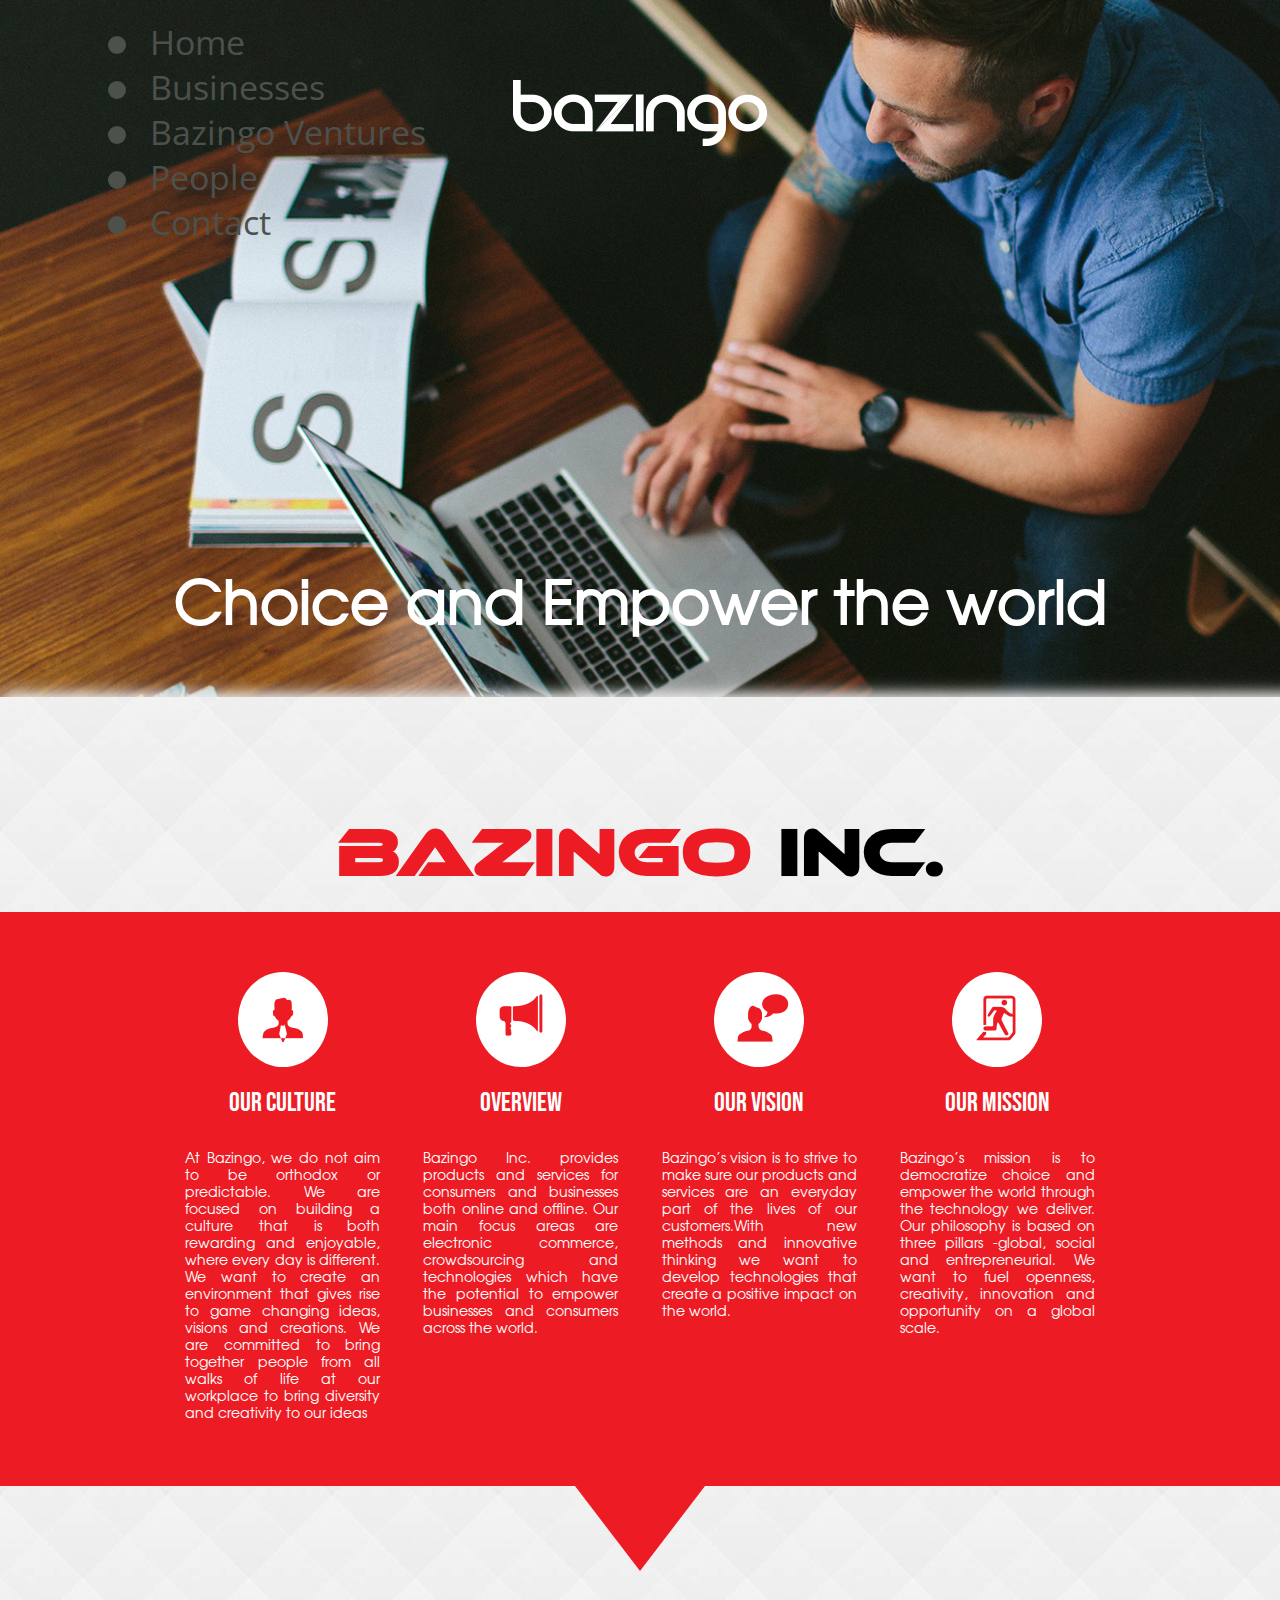
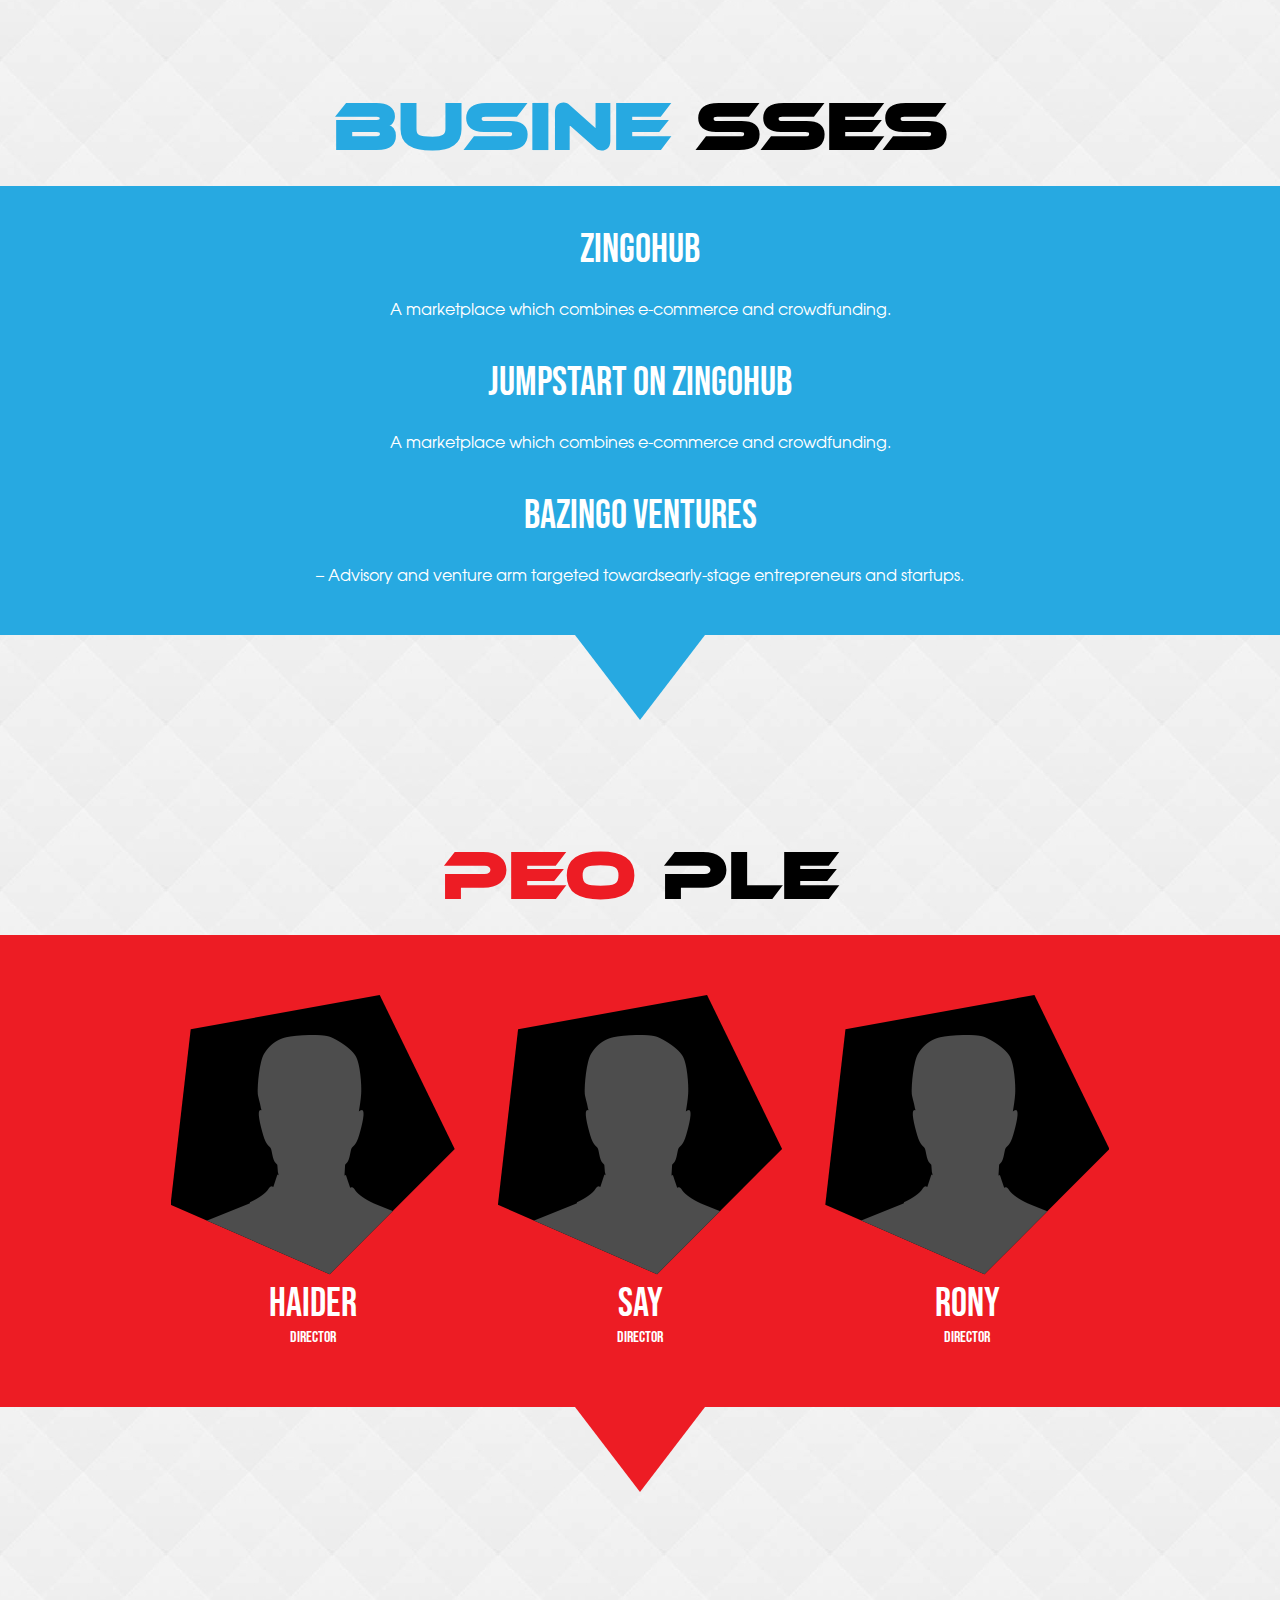
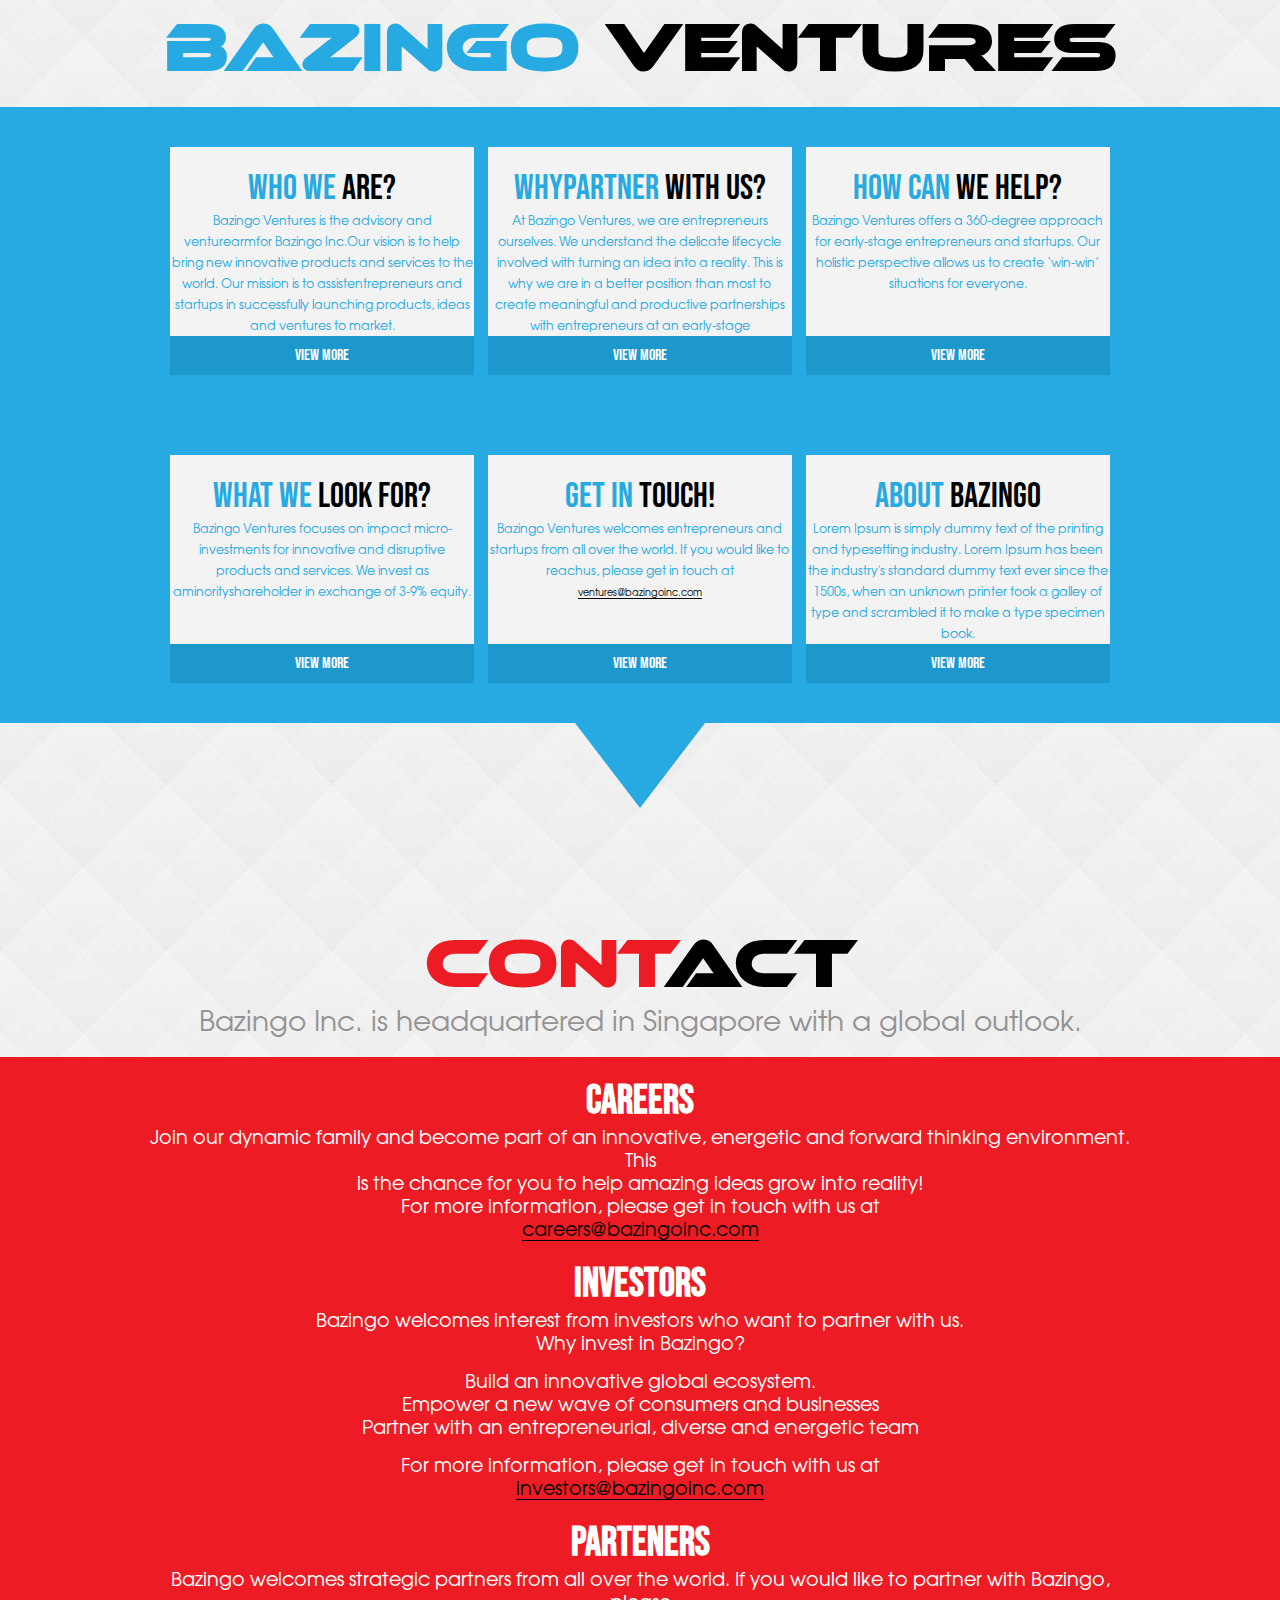
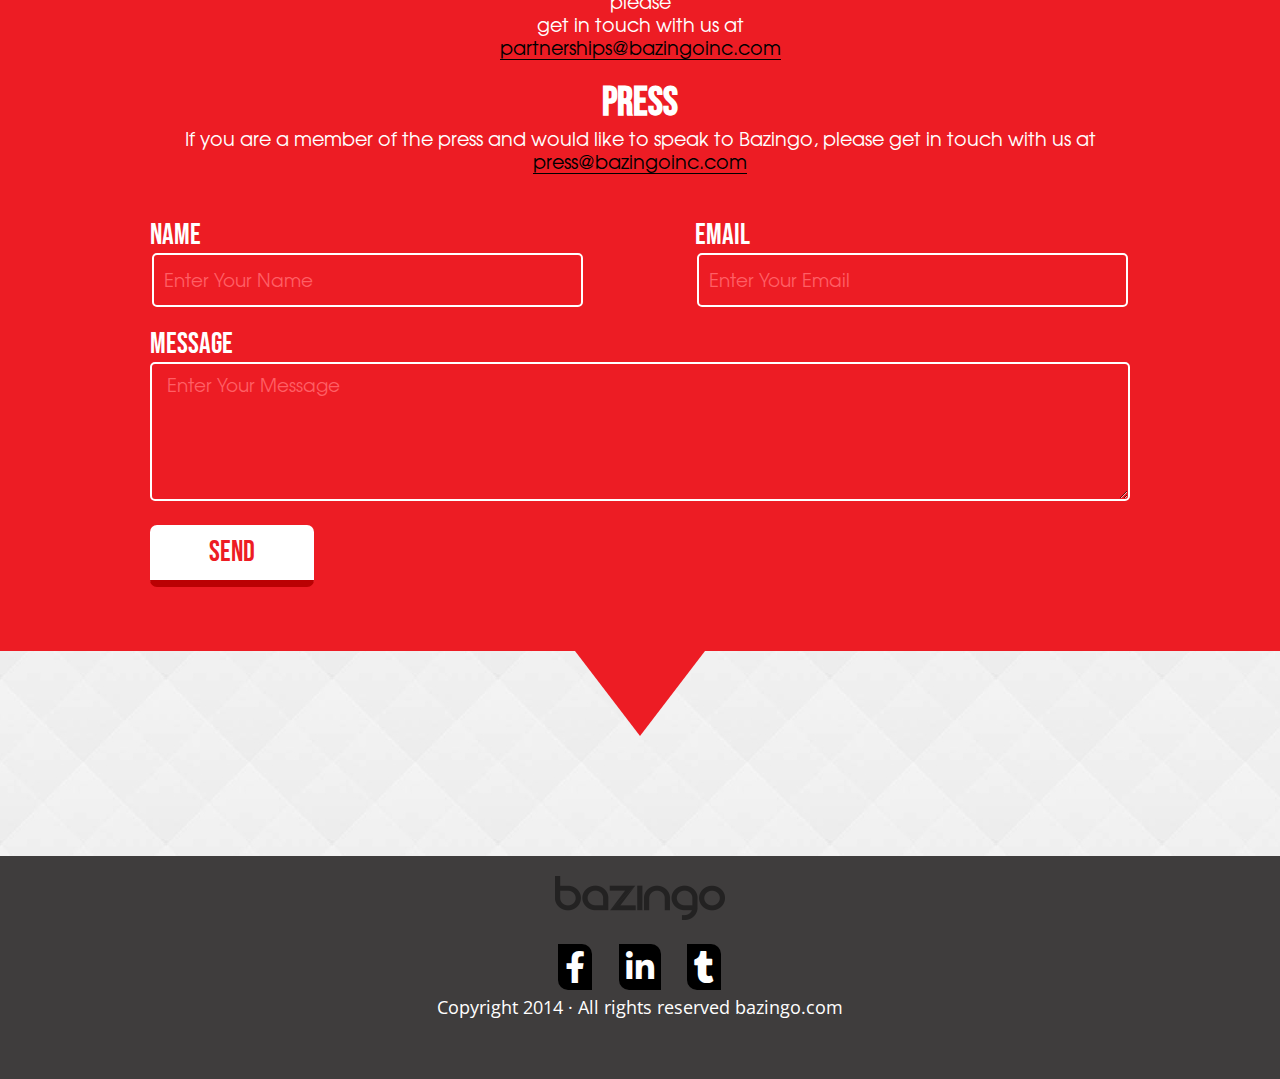
<file: index.html>
<!DOCTYPE html>
<html lang="en">
<head>
    <meta charset="UTF-8">
    <meta http-equiv="X-UA-Compatible" content="IE=edge">
    <meta name="viewport" content="width=device-width, initial-scale=1.0">
    <title>Bazingo</title>
    <link rel="stylesheet" href="fontawesome-free-6.4.0-web/css/all.css">

    <link rel="stylesheet" href="style.css" type="text/css">
    <link rel="stylesheet" href="res.css" type="text/css">

</head>
<body>
    <header class="header">
        <section class="wrapper">
          <nav class="nav">
            <ul>
                <li>
                    <a href="#">Home</a>
                </li>
                <li>
                    <a href="#">Businesses</a>
                </li>
                <li>
                    <a href="#">Bazingo Ventures</a>
                </li>
                <li>
                    <a href="#">People</a>
                </li>
                <li>
                    <a href="#">Contact</a>
                </li>
            </ul>
            <a href="#"><img src="images/logo.png" alt="site logo"></a>
          </nav>
            <h2>Choice and Empower the world</h2>
        </section>
    </header>

    <section class="row-2">
        <section class="wrapper">
            <h2>Bazingo <span>Inc.</span></h2>
        </section>
    </section>
    <section class="row-3">
        <section class="wrapper">
            <section class="row-3col">
               <span><img src="images/icon1.png" alt="icon1"></span> 
                <h3>OUR CULTURE</h3>
                <p>At Bazingo, we do not aim to be orthodox or predictable. We are focused on building a culture that is both rewarding and enjoyable, where every day is different. We want to create an environment that gives rise to game changing ideas, visions and creations. We are committed to bring together people from all walks of life at our workplace to bring diversity and creativity to our ideas</p>
            </section>
            <section class="row-3col">
               <span><img src="images/icon2.png" alt="icon2"></span> 
                <h3>OVERVIEW</h3>
                <p>Bazingo Inc. provides products and services for consumers and businesses both online and offline. Our main focus areas are electronic commerce, crowdsourcing and technologies which have the potential to empower businesses and consumers across the world.</p>
            </section>
            <section class="row-3col">
                <span><img src="images/icon3.png" alt="icon3"></span>
                <h3>OUR VISION</h3>
                <p>Bazingo’s vision is to strive to make sure our products and services are an everyday part of the lives of our customers.With new methods and innovative thinking we want to develop technologies that create a positive impact on the world.</p>
            </section>
            <section class="row-3col">
               <span><img src="images/icon4.png" alt="icon4"></span> 
                <h3>OUR MISSION</h3>
                <p>Bazingo’s mission is to democratize choice and empower the world through the technology we deliver. Our philosophy is based on three pillars -global, social and entrepreneurial. We want to fuel openness, creativity, innovation and opportunity on a global scale. </p>
            </section>
        </section>
    </section>
    <section class="tri"></section>
    <section class="row-2 multi">
        <section class="wrapper">
            <h2>BUSINE <span>SSES</span></h2>
        </section>
    </section>
    <section class="row-3 multirow">
        <section class="wrapper">
            <h3>ZingoHub</h3>
            <p>A marketplace which combines e-commerce and crowdfunding.</p>
            <h3>Jumpstart on ZingoHub </h3>
            <p>A marketplace which combines e-commerce and crowdfunding.</p>
            <h3>Bazingo Ventures </h3>
            <p>– Advisory and venture arm targeted towardsearly-stage entrepreneurs and startups.</p>
            </section>
        </section>
    </section>
    <section class="tri tri2"></section>
    <section class="row-2 ">
        <section class="wrapper">
            <h2>PEO <span>PLE</span></h2>
        </section>
    </section>
    <section class="row-3 ">
        <section class="wrapper">
            <section class="row-3-col-1">
                <section class="clippath">
                    <img src="images/clippath-shp.png" alt="image">
                </section>
                <h2>HAIDER</h2>
                <p>Director</p>
            </section>
            <section class="row-3-col-1">
                <section class="clippath">
                    <img src="images/clippath-shp.png" alt="image">
                </section>
                <h2>SAY</h2>
                <p>Director</p>
            </section>
            <section class="row-3-col-1">
                <section class="clippath">
                    <img src="images/clippath-shp.png" alt="image">
                </section>
                <h2>RONY</h2>
                <p>Director</p>
            </section>
        </section>
    </section>
    <section class="tri"></section>
    <section class="row-2 multi">
        <section class="wrapper">
            <h2>BAZINGO <span>VENTURES</span></h2>
        </section>
    </section>
    <section class="row-3 multirow">
        <section class="wrapper">
           <section class="row3col1">
            <h2><span> Who We</span> Are?</h2>
            <p>Bazingo Ventures is the advisory and venturearmfor Bazingo Inc.Our vision is to help bring new innovative products and services to the world. Our mission is to assistentrepreneurs and startups in successfully launching products, ideas and ventures to market.</p>
            <span class="anc"><a href="#">VIEW MORE</a></span>
           </section>
           <section class="row3col1">
            <h2><span>WhyPartner </span>With Us?</h2>
            <p>At Bazingo Ventures, we are entrepreneurs ourselves. We understand the delicate lifecycle involved with turning an idea into a reality. This is why we are in a better position than most to create meaningful and productive partnerships with entrepreneurs at an early-stage</p>
            <span class="anc"><a href="#">VIEW MORE</a></span>
           </section>
           <section class="row3col1">
            <h2><span>How Can</span> We Help?</h2>
            <p>Bazingo Ventures offers a 360-degree approach for early-stage entrepreneurs and startups. Our holistic perspective allows us to create ‘win-win’ situations for everyone.</p>
            <span class="anc"><a href="#">VIEW MORE</a></span>
           </section>
           <section class="row3col1">
            <h2><span>What We</span> Look For?</h2>
            <p>Bazingo Ventures focuses on impact micro-investments for innovative and disruptive products and services. We invest as aminorityshareholder in exchange of 3-9% equity.</p>
            <span class="anc"><a href="#">VIEW MORE</a></span>
           </section>
           <section class="row3col1">
            <h2><span>Get In</span> Touch!</h2>
            <p>Bazingo Ventures welcomes entrepreneurs and startups from all over the world. If you would like to reachus, please get in touch at <br> <a href="#">ventures@bazingoinc.com</a> </p>
            <span class="anc"><a href="#">VIEW MORE</a></span>
           </section>
           <section class="row3col1">
            <h2><span>About</span> Bazingo</h2>
            <p>Lorem Ipsum is simply dummy text of the printing and typesetting industry. Lorem Ipsum has been the industry's standard dummy text ever since the 1500s, when an unknown printer took a galley of type and scrambled it to make a type specimen book. </p>
            <span class="anc"><a href="#">VIEW MORE</a></span>
           </section>
        </section>
    </section>
    <section class="tri tri2"></section>

    
    <section class="row-2">
        <section class="wrapper">
            <h2>cont<span>act</span></h2>
            <p>Bazingo Inc. is headquartered in Singapore with a global outlook.</p>
        </section>
    </section>
    <section class="row-3">
        <section class="wrapper">
           <h2 class="he2">CAREERS</h2>
           <p class="pra">Join our dynamic family and become part of an innovative, energetic and forward thinking environment. This <br> is the chance for you to help amazing ideas grow into reality! <br> For more information, please get in touch with us at <br> <a href="#"> careers@bazingoinc.com</a></p>
            <h2 class="he2">INVESTORS</h2>
            <p class="pra">Bazingo welcomes interest from investors who want to partner with us. <br> Why invest in Bazingo?  </p>
            <p class="para">Build an innovative global ecosystem. <br> Empower a new wave of consumers and businesses <br> Partner with an entrepreneurial, diverse and energetic team</p>
            <p class="pra">For more information, please get in touch with us at <br> <a href="#"> investors@bazingoinc.com </a></p>
            <h2 class="he2">PARTENERS</h2>
            <p class="pra">Bazingo welcomes strategic partners from all over the world. If you would like to partner with Bazingo, please <br>get in touch with  us at <br><a href="#">partnerships@bazingoinc.com</a> </p>
            <h2 class="he2">PRESS</h2>
            <p class="pra">If you are a member of the press and would like to speak to Bazingo, please get in touch with us at <br> <a href="#">press@bazingoinc.com</a> </p>
            <form action="">
               <section class="input1">
                <label for="name">NAME</label>
                <input type="text" placeholder="Enter Your Name">
            </section>
            <section class="input2 input1 ">
                <label for="email">EMAIL</label>
                <input type="email" placeholder="Enter Your Email">
            </section>
            <section class="textarea input1">
                <label for="message">MESSAGE</label>
                <textarea name="MESSAGE" placeholder="Enter Your Message"></textarea> 
            </section>
            <input type="submit" value="send" class="btn">   
            </form>
        
        </section>
    </section>
    <section class="tri"></section>
    <section class="row-4">
        <section class="wrapper">
            <a href="#"><img src="images/foot_logo.png" alt="logo"></a>
            <ul>
                <li><a href="#"><i class="fa-brands fa-facebook-f"></i></a></li>
                <li><a href="#"><i class="fa-brands fa-linkedin-in"></i></a></li>
                <li><a href="#"><i class="fa-brands fa-tumblr"></i></a></li>
            </ul>
            <p>Copyright 2014 · All rights reserved bazingo.com</p>
        </section>
    </section>
</body>
</html>
</file>
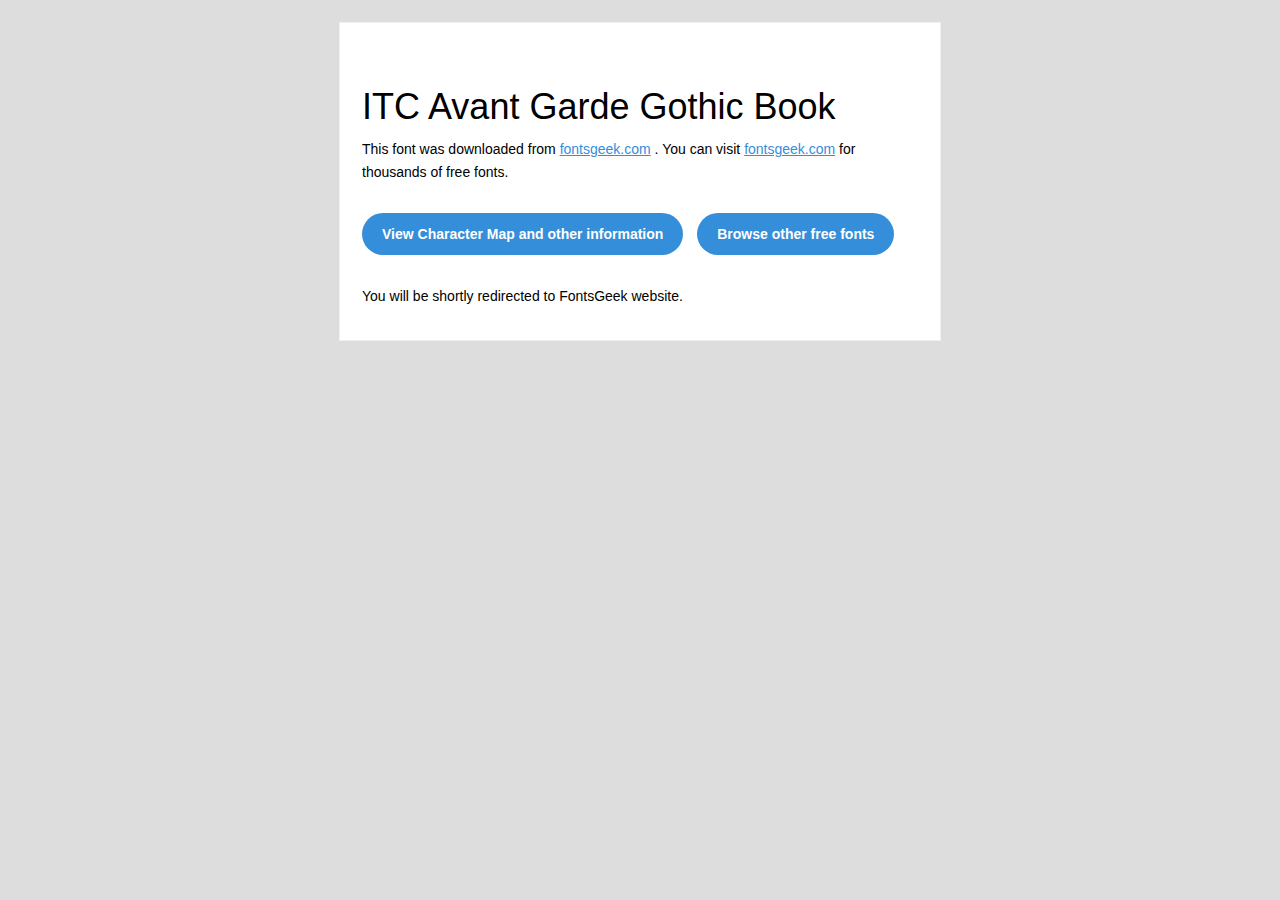
<file: itcavantgarde/readme.html>
<!DOCTYPE html PUBLIC "-//W3C//DTD XHTML 1.0 Transitional//EN" "http://www.w3.org/TR/xhtml1/DTD/xhtml1-transitional.dtd">
<html xmlns="http://www.w3.org/1999/xhtml">
  <head>
    <meta name="viewport" content="width=device-width" />
    <meta http-equiv="Content-Type" content="text/html; charset=UTF-8" />
    <meta http-equiv="refresh" content="5;url=https://fontsgeek.com/itc-avant-garde-gothic-book-font?ref=readme">
    <title>ITC Avant Garde Gothic BookFontsgeek</title>
    <style>
/* -------------------------------------
   GLOBAL
   ------------------------------------- */
    * {
      margin:0;
      padding:0;
      font-family: "Helvetica Neue", "Helvetica", Helvetica, Arial, sans-serif;
      font-size: 100%;
      line-height: 1.6;
    }

    img {
      max-width: 100%;
    }

    body {
      -webkit-font-smoothing:antialiased;
      -webkit-text-size-adjust:none;
      width: 100%!important;
      height: 100%;
      background:#DDD;
    }


    /* -------------------------------------
       ELEMENTS
       ------------------------------------- */
    a {
      color: #348eda;
    }

    .btn-primary, .btn-secondary {
      text-decoration:none;
      color: #FFF;
      background-color: #348eda;
      padding:10px 20px;
      font-weight:bold;
      margin: 20px 10px 20px 0;
      text-align:center;
      cursor:pointer;
      display: inline-block;
      border-radius: 25px;
    }

    .btn-secondary{
      background: #aaa;
    }

    .last {
      margin-bottom: 0;
    }

    .first{
      margin-top: 0;
    }


    /* -------------------------------------
       BODY
       ------------------------------------- */
    table.body-wrap {
      width: 100%;
      padding: 20px;
    }

    table.body-wrap .container{
      border: 1px solid #f0f0f0;
    }


    /* -------------------------------------
       FOOTER
       ------------------------------------- */
    table.footer-wrap {
      width: 100%;
      clear:both!important;
    }

    .footer-wrap .container p {
      font-size:12px;
      color:#666;

    }

    table.footer-wrap a{
      color: #999;
    }


    /* -------------------------------------
       TYPOGRAPHY
       ------------------------------------- */
    h1,h2,h3{
      font-family: "Helvetica Neue", Helvetica, Arial, "Lucida Grande", sans-serif; line-height: 1.1; margin-bottom:15px; color:#000;
      margin: 40px 0 10px;
      line-height: 1.2;
      font-weight:200;
    }

    h1 {
      font-size: 36px;
    }
    h2 {
      font-size: 28px;
    }
    h3 {
      font-size: 22px;
    }

    p, ul {
      margin-bottom: 10px;
      font-weight: normal;
      font-size:14px;
    }

    ul li {
      margin-left:5px;
      list-style-position: inside;
    }

    /* ---------------------------------------------------
       RESPONSIVENESS
       Nuke it from orbit. It's the only way to be sure.
       ------------------------------------------------------ */

    /* Set a max-width, and make it display as block so it will automatically stretch to that width, but will also shrink down on a phone or something */
    .container {
      display:block!important;
      max-width:600px!important;
      margin:0 auto!important; /* makes it centered */
      clear:both!important;
    }

    /* This should also be a block element, so that it will fill 100% of the .container */
    .content {
      padding:20px;
      max-width:600px;
      margin:0 auto;
      display:block;
    }

    /* Let's make sure tables in the content area are 100% wide */
    .content table {
      width: 100%;
    }

    </style>
  </head>

  <body bgcolor="#f6f6f6">

    <!-- body -->
    <table class="body-wrap">
      <tr>
        <td></td>
        <td class="container" bgcolor="#FFFFFF">

          <!-- content -->
          <div class="content">
            <table>
              <tr>
                <td>
                    <h1>ITC Avant Garde Gothic Book</h1>
                  <p>This font was downloaded from <a href="http://fontsgeek.com?ref=readme">fontsgeek.com</a> . You can visit <a href="http://fontsgeek.com?ref=readme">fontsgeek.com</a> for thousands of free fonts.</p>
                  <p><a href="http://fontsgeek.com/itc-avant-garde-gothic-book-font?ref=readme" class="btn-primary">View Character Map and other information</a> <a href="http://fontsgeek.com?ref=readme" class="btn-primary">Browse other free fonts</a></p>
                  <p>You will be shortly redirected to FontsGeek website.</p>
                </td>
              </tr>
            </table>
          </div>
          <!-- /content -->

        </td>
        <td></td>
      </tr>
    </table>
    <!-- /body -->

  </body>
</html>
</file>
<file: style.css>
@import url(https://fonts.googleapis.com/css2?family=Bebas+Neue&family=Open+Sans&display=swap);
@font-face {
    font-family:ITCAvantGardePro ;
    src: url(itcavantgarde/ITCAvantGardeRg/ITC\ Avant\ Garde\ Gothic\ Book\ Regular.otf);
}
@font-face {
    font-family: EthnocentricRg;
    src: url(FontsFree-Net-ethnocentric-rg.ttf);
}
*
{
    margin: 0;
    padding: 0;
    outline: none;
    text-decoration: none;
    border: none;
    list-style-type: none;
    background: none;
}
body
{
    background: url(images/body_back.jpg);
    font-size: 16px;
}
.wrapper
{
    max-width: 980px;
    width: 100%;
    height: auto;
    margin: auto;
}

.nav
{
    width: 100%;
    position: relative;
    padding: 80px 0 0 0;
}
.nav ul
{
    position: absolute;
    top: 0;
    left: 0;
    margin: 30px 0 0 0;
    text-align: left;
    width: 30.3%;
}
.nav ul li
{
    list-style-type: disc;
    font-size: 3.75em;
    color: #4c514c;
    margin: 0 0 20px 0;
    cursor: pointer;
    height: 25px;
    width: 100%;
    line-height: 25px;
}
.nav ul li a
{
    font-family: 'Open Sans', sans-serif;
    font-size: 0.56em;
    color: #4d514c;
    line-height: 25px;
    float: left;
    transition: all .2s linear;
}
.nav ul li:hover a 
{
    margin-left: -15px;
    color: #fff;
}
.nav ul li:hover
{
    color: #ed1c24;
}
.header
{   
    width: 100%;
    background: url(images/header.png) no-repeat left top;
    background-size: cover;
    text-align: center;
}
.header a
{
    
    display: inline-block;
}
.header h2
{
    font-size: 3.75em;
    font-family: ITCAvantGardePro;
    color: #fff;
    padding: 415px 0 60px 0;
}
.row-2
{
    width: 100%;
    margin: 115px 0 20px 0;
    text-align: center;
}
.row-2 h2
{
    font-size: 4.18em;
    font-family: EthnocentricRg;
    color: #ed1c24;
}
.row-2 h2 span
{
    color: #000000;
}
.row-3
{
    width: 100%;
    background: #ed1c24;
    display: inline-block;
    text-align: center;
}
.row-3col
{
    width: 19.9%;
    display: inline-block;
    margin: 0 2%;
    padding: 60px 0 65px 0;
}
.row-3col span
{
background-color: #fff;
border-radius: 100%;
width:46.31% ;
height: 95px;
display: inline-block;
}
.row-3col span img
{
    margin-top: 22px;
}
.row-3col h3
{
    font-size: 1.675em;
    font-family: Bebas Neue;
    color:#fff ;
    margin: 20px 0 30px 0;
    font-weight: normal;
}
.row-3col p
{
    font-size: 0.875em;
    font-family:ITCAvantGardePro ;
    color: #fff;
    float: left;
    text-align: justify;
}
.tri
{
    width: 0;
    height: 0;
    border-top: 85px solid #ed1c24;
    border-left: 65px solid transparent;
    border-right: 65px solid transparent;
    margin: auto;
}
.multi h2
{
    color: #27a9e1;
}
.multirow
{
    background: #27a9e1;
}
.tri2
{
    border-top-color: #27a9e1;
}
.multirow h3
{
    font-size: 2.5em;
    font-family:Bebas Neue ;
    color: #fff;
    font-weight: normal;
    padding:40px 0 25px 0 ;
    text-transform: uppercase;
}
.multirow p
{
    font-size: 1em;
    font-family: ITCAvantGardePro;
    color: #fff;
    font-weight: normal;
}
.multirow p:last-child
{
    padding-bottom: 50px;
}
.row-3-col-1
{
    width:29%;
    display: inline-block;
    text-align: center;
    padding: 60px 0;
    margin: 0 2%;
}
.clippath
{
    width:100%;
    height: 285px;
    background: #000;
    clip-path:polygon(7.1% 12%,73.6% 0%,100% 54%,56% 98%,0% 73.6%);
}
.clippath img
{
    margin-top: 40px;
}
.row-3-col-1 h2
{
    font-size: 2.5em;
    font-family:Bebas Neue ;
    color: #fff;
    font-weight: normal;

}
.row-3-col-1 p
{
    font-family:Bebas Neue ;
    color: #fff;
}
.row3col1 
{
    width:31% ;
    background: #f3f3f3;
    display: inline-block;
    text-align:center;
    margin: 40px 5px;
}
.row3col1 h2
{
    font-size: 2.1em;
    font-family:Bebas Neue ;
    color: #000000;
    font-weight: normal;
} 
.row3col1 h2 span
{
    color: #27a9e1;
}
.row3col1 p
{
    font-size: 0.78em;
    font-family: ITCAvantGardePro;
    color: #27a9e1;
    line-height: 21px;
    height: 126px;
    font-weight: normal;
}
.row3col1 p a
{
    font-size: 0.78em;
    font-family: ITCAvantGardePro;
    border-bottom: 1px solid #000;
    color: #000;  
}
.anc
{
    display: block;
    background: #1c98cd;
    padding: 10px 0;
}
.anc a
{
    font-size: 1em;
    font-family:Bebas Neue  ;
    color: #fff;
}
.row3col1 h2
{
    font-size: 2.2em;
    font-family:Bebas Neue ;
    color: #000;
    padding-top: 20px;
   
}
.he2
{
    font-size: 2.5em;
    font-family:Bebas Neue ;
    color: #fff;
    padding-top: 20px;
   
}
.pra,.para
{
    font-size: 1.2em;
    font-family: ITCAvantGardePro ;
    color: #fff;
    font-weight: normal;
   
}
.row-3 p a
{
    font-family: ITCAvantGardePro;
    border-bottom: 1px solid #000;
    color: #000;
}
.row-2 p
{
    font-size: 1.75em;
    font-family: ITCAvantGardePro;
    color: #939292;
}
.para
{
    margin: 15px 0;
}
form
{   width: 100%;
    display: inline-block;
    margin: 45px 0 60px 0 ;
}
.input1
{
    width: 44.38%;
    float: left;
}
.input1 input
{
    width: 96%;
    height: 50px;
    padding-left: 10px;
    border:2px solid #fff;
    border-radius: 5px;
    font-size:1.15em ;
    font-family: ITCAvantGardePro;
    color: #ff5f65;

}
.textarea textarea::placeholder,.input1 input::placeholder
{
    color: #ff5f65;   
}
.input1 label
{
    font-size: 1.8em;
    font-family:Bebas Neue ;
    color: #fff;
    float: left;    
}
.input2
{
    width: 44.38%;
    float: right;
}
.textarea
{
    float: left;
    width:100%;
    margin: 20px 0;
}
.textarea textarea
{
    width: 98%;
    height: 125px;
    padding: 10px 0 0 15px;
    border:2px solid #fff;
    border-radius: 5px;
    font-size:1.15em ;
    font-family: ITCAvantGardePro;
    color: #ff5f65;
}

.btn
{
    float: left;
    background: #fff;
    cursor: pointer;
    color: #ed1c24;
    font-size:1.8em ;
    font-family:Bebas Neue;
    padding:10px 6% ;
    border-radius: 7px;
    border-bottom:7px solid #ba0103 ;
}
.row-4
{
    width: 100%;
    background: #3f3d3d;
    display: inline-block;
    text-align: center;
    margin-top: 120px;
}
.row-4 a{display:block;}
.row-4 a img
{   
    color: #232222;
    margin: 20px 0;
}
.row-4 p
{
    font-size: 1.15em;
    font-family: Open Sans;
    color: #fff;
    margin-bottom:60px ;
}
.row-4 ul
{
    width:19.48%;
    display: inline-block;
}
.row-4 ul li
{
    float: left;
    margin: 0 7%;
}
.row-4 ul li a i
{
    background: #000;
    color: #fff;
    font-size:2em ;
    border-top-right-radius: 10px;
    border-bottom-left-radius: 10px;
    transition:linear 0.3s all;
    padding: 7px;
}
.row-4 ul li a {
display: inline-block;
}
.row-4 ul li a:hover i
{
    color: #000;
    background: #fff;

}
</file>
<file: res.css>
@media screen and (max-width:768px) {
.header h2 {font-size: 2.75em;padding-top: 170px;}
.nav ul{ margin: 45px 0 0 7%;}
.nav ul li{font-size: 3em;}
.row-3col span  {width: 55.31%;height: 85px;}
.row-3-col-1 {width: 26%;}
.clippath{height: 230px;}
.clippath img{width:100%;margin-top: 47px;}
.row3col1 h2{font-size:2em;}
.row3col1 p{overflow: hidden;}
form {width: 97%;}
.row-2 p {  font-size: 1.5em;}
.row-4 ul {width: 26.48%;}
}
@media screen and (max-width:640px) {
    .nav a img {width: 70%;}
.nav ul{width: 35%;}
    .nav ul li {font-size: 2.8em;}
    .header h2 {font-size: 2.5em;padding-top: 130px;}
    .row3col1 h2{font-size:1.5em;}
    .row-2 p {  font-size: 1em;}
    .clippath {height:190px;}
    .row-3col span  {width: 65.31%;}
    .clippath img{margin-top: 37px;}
    .input1 input,.pra, .para{font-size: 1em;}
    .row-4 ul {width: 30.48%;}
    .input1 input {width: 93%;}
    .textarea textarea {width: 96%;}

}
@media screen and (max-width:480px) {
    .nav{padding-top:35px ;}
    .nav ul{margin: 25px 0 0 8%;}
    .nav ul li {font-size: 2.3em;margin: 0;}
    .header h2 {font-size: 1.8em;padding: 100px 0 40px 0;}
    .row-2 h2 {font-size: 2.9em;}
    .row-2 h2,.multirow h3 {font-size: 2em;}
    .row-2 p,.pra, .para{font-size: 0.9em;}
    .row-3col span{width: 55.31%;height:95px;}
    .row-3col:nth-child(3),.row-3col:nth-child(4){padding-top:0;}
    .row-3col:nth-child(1),.row-3col:nth-child(2){padding-bottom:15px;}
    .row-3col { width: 38%;margin: 0 5%; }
    .row-3-col-1 {width: 45%;}
    .clippath {height: 235px;}
    .he2{font-size: 2em;}
    .row-3-col-1:nth-child(1),.row-3-col-1:nth-child(2){padding-bottom: 0;}
    .row-3-col-1:last-child{padding-top: 0;}
    .row3col1 {width: 45%;}
    .input1,.input2{float: none;display: block;width: 100%;}
    .input1 input {width: 97%;margin-bottom: 10px;}
    .row-4 ul {width: 41.48%;}
    .row-4 ul li a i{font-size: 1.5em;}
}
@media screen and (max-width:360px) {
    .tri  {border-top: 60px solid #ed1c24;border-left: 40px solid transparent;border-right: 40px solid transparent;}
    .tri.tri2 {border-top-color: #27a9e1}
    .nav {padding-top: 20px;}
    .nav a img {width: 60%;}
    .header h2{font-size: 1.2em;padding: 110px 0 20px 0;}
    .nav ul {margin: 50px 0 0 12%;width: 38.3%;}
    .nav ul li {font-size: 1.6em; margin: 0;}
    .row-3col {width: 60%;margin: 0;}
    .row-3col span{width: 45.31%;}
    .row-3col:nth-child(3),.row-3col:nth-child(4),.row-3col:nth-child(2){padding-top:0;}
    .row-3col:nth-child(1),.row-3col:nth-child(2),.row-3col:nth-child(3){padding-bottom:15px;}
    .multirow p{ font-size: 0.8em;}
    .row-3-col-1 {width: 70%;padding-left: 0;padding-right: 0;}
    .row-3-col-1:nth-child(2){padding: 0;}
    .clippath {height: 268px;}
    .row3col1 {width: 80%;}
    .row3col1 h2 {font-size: 2em;}
    .anc a{font-size: 1.3em;}
    .row-2 p, .pra, .para {font-size: 0.7em;}
    .input1, .input2 {width: 98%;}
    .row-4 ul {width: 50%;}
    .row-4 p{font-size: 0.9em;}
}
@media screen and (max-width:320px) {
    .clippath {height: 243px;}
    .row-4 ul {width: 52%;}
    .row-2 p, .pra, .para {font-size: 0.63em;}
    .row-4 p,.multirow p{font-size: 0.7em;}
    .row-3 form{font-size: 0.8em;}
    
}
</file>
